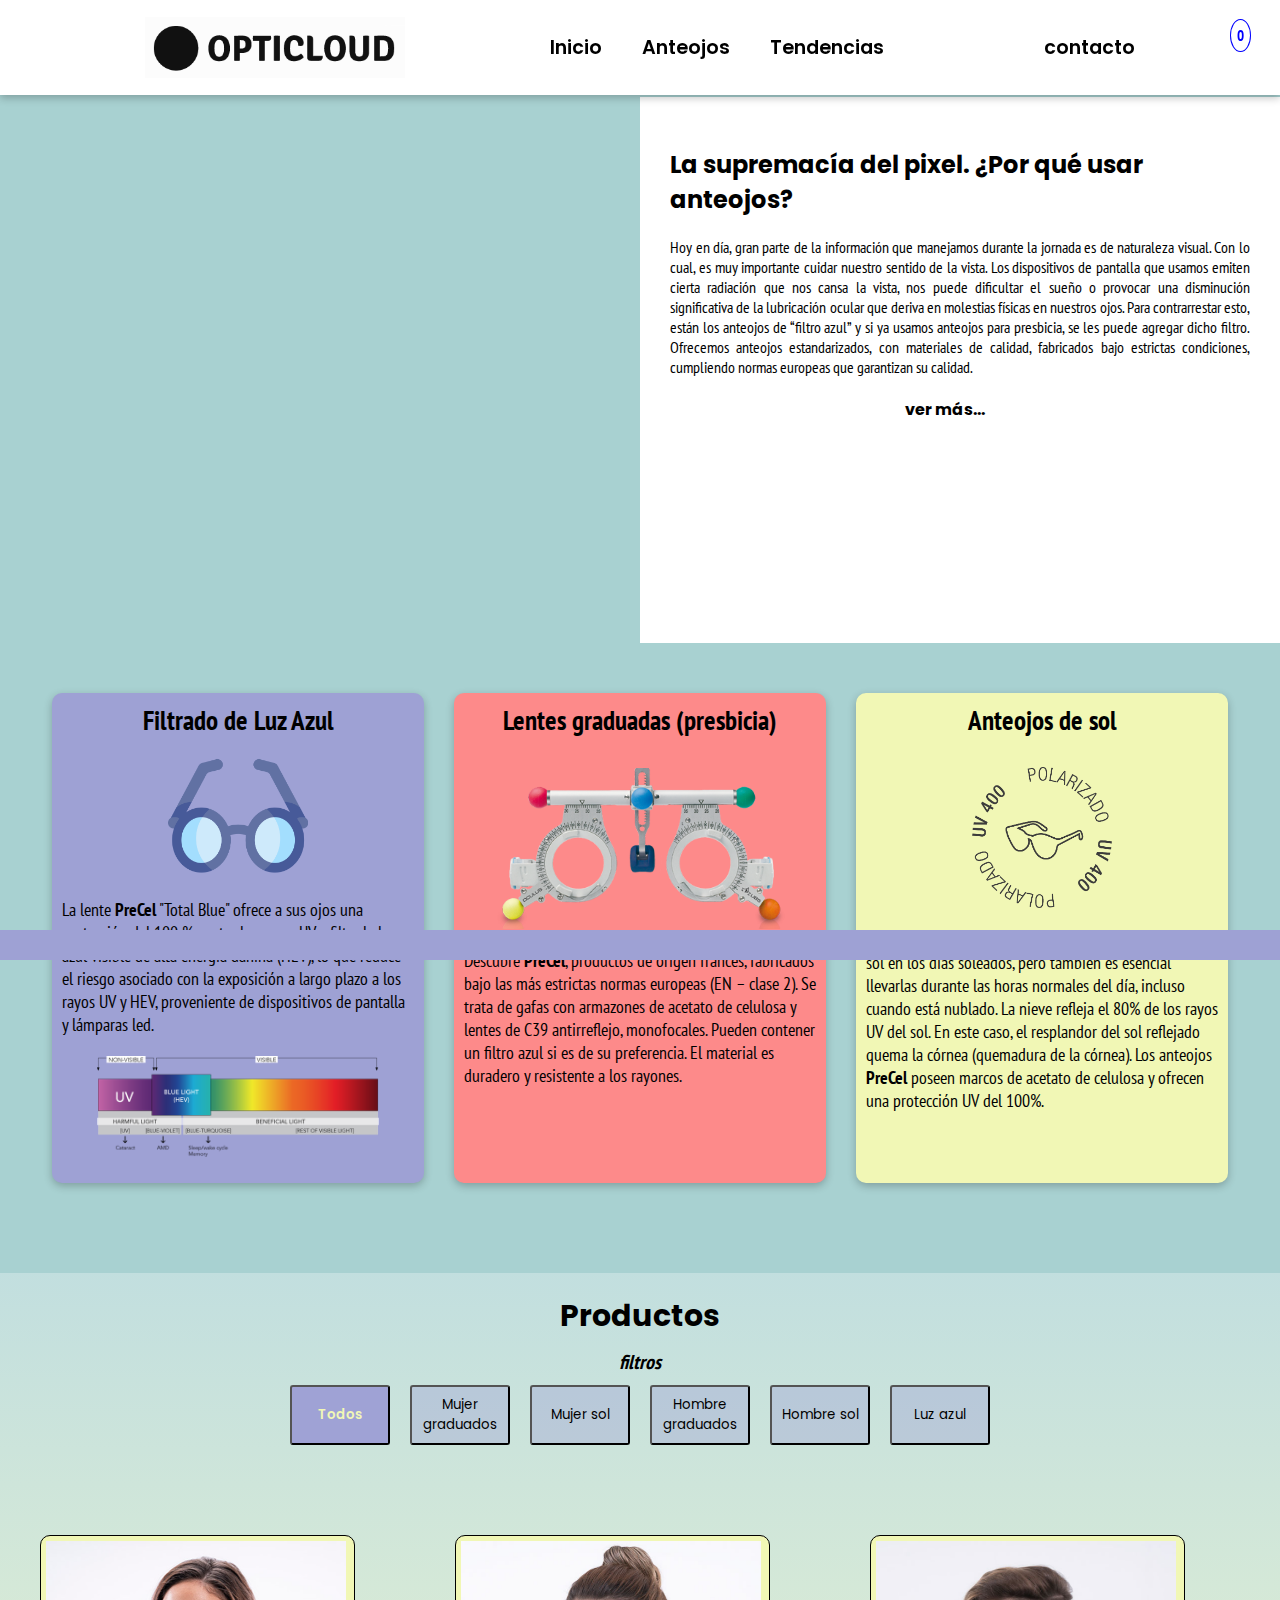
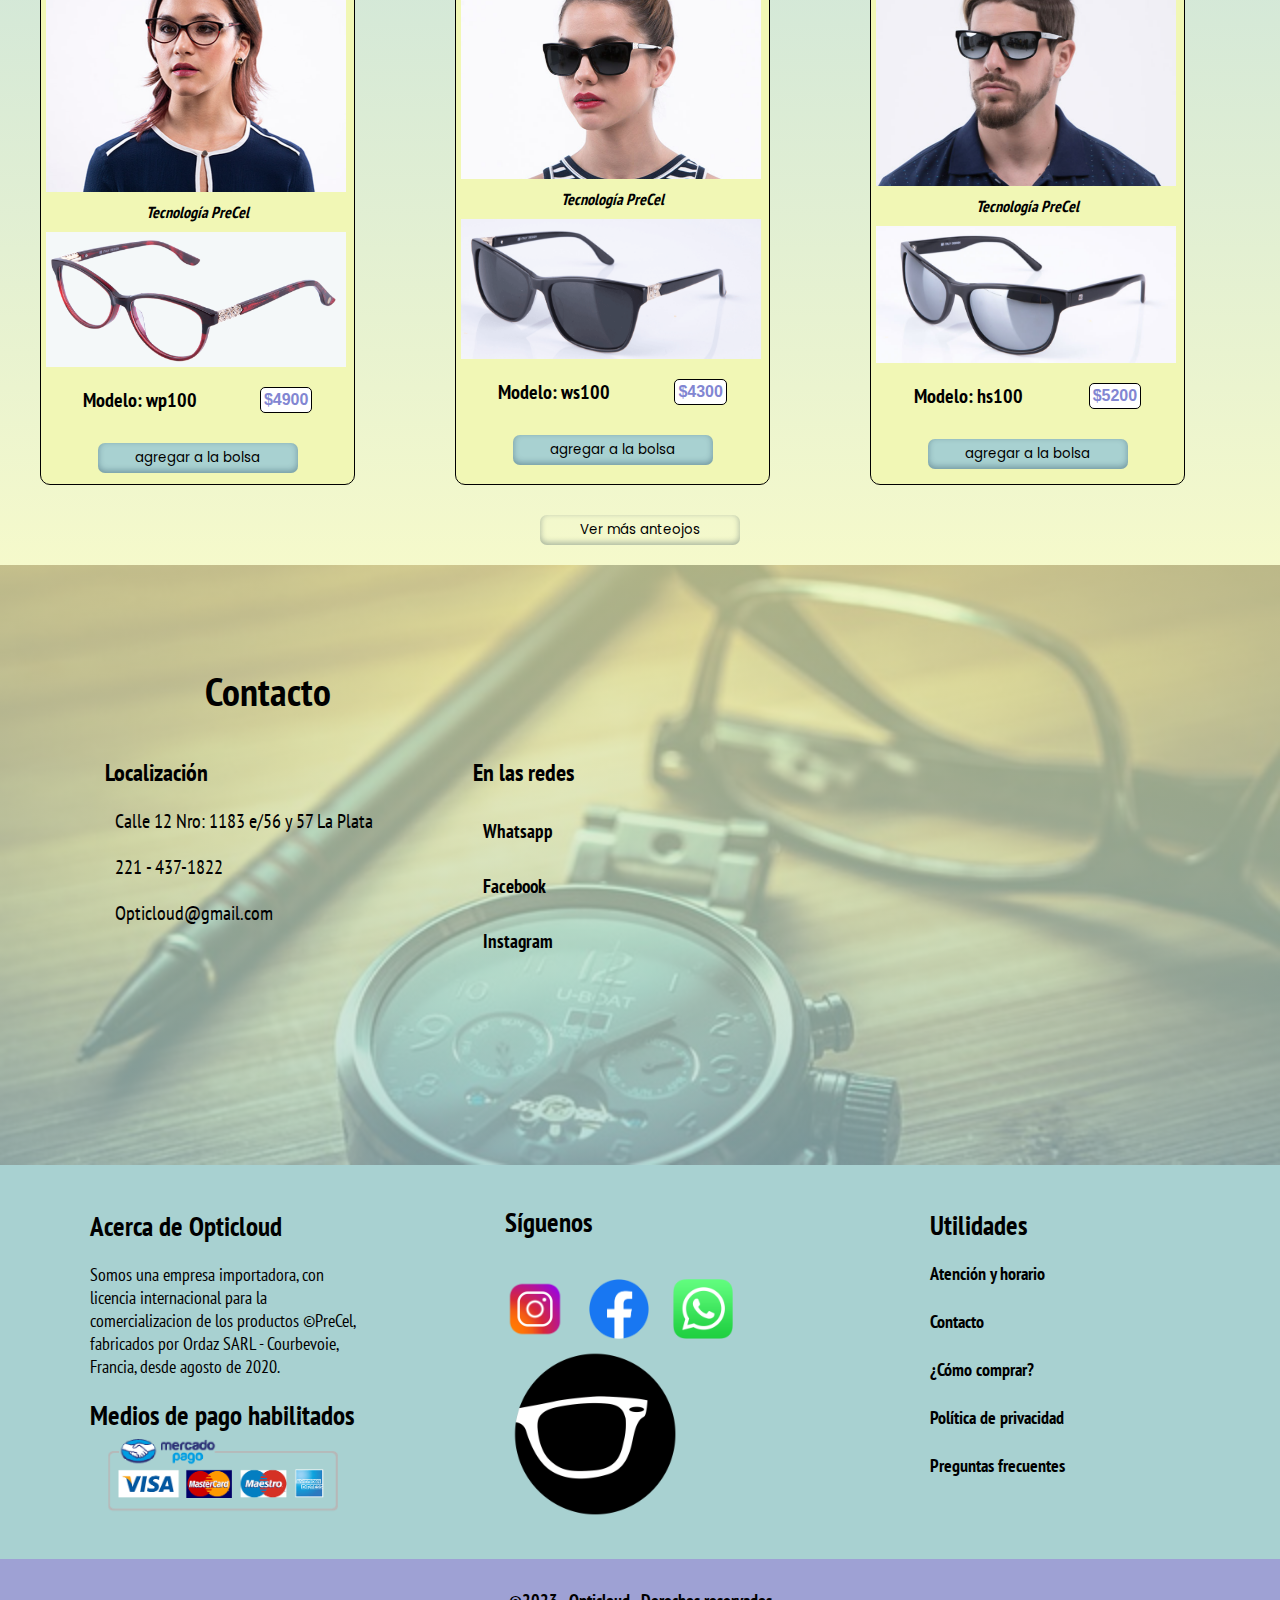
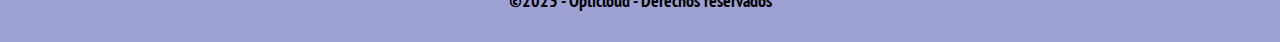
<file: index.html>
<!DOCTYPE html>
<html lang="en">
<head>
    <meta charset="UTF-8">
    <meta http-equiv="X-UA-Compatible" content="IE=edge">
    <meta name="viewport" content="width=device-width, initial-scale=1.0">
    <title>OptiCloud</title>
    <link rel="stylesheet" href="https://cdnjs.cloudflare.com/ajax/libs/font-awesome/6.2.1/css/all.min.css" integrity="sha512-MV7K8+y+gLIBoVD59lQIYicR65iaqukzvf/nwasF0nqhPay5w/9lJmVM2hMDcnK1OnMGCdVK+iQrJ7lzPJQd1w==" crossorigin="anonymous" referrerpolicy="no-referrer" />
    <link rel="stylesheet" href="./assets/styles.css">
    <link rel="stylesheet" href="./assets/mediaqueries.css">
    <link rel="stylesheet" href="./assets/animaciones.css">

</head>
<body>
    <header class="header">
        
        <span class="nav-bar" id="btn-menu"><i class="fa-solid fa-bars"></i></span>
        <div class="logo-image">
            <img class="logo" src="./assets/logoalt.png" alt="sc logo">
        </div>
        <nav class="main-nav">
            <ul class="menu" id="menu">
                <li class="menu__item"><a href="#hero" class="menu__link">Inicio</a></li>
                <li class="menu__item"><a href="#glasses" class="menu__link">Anteojos</a></li>
                <li class="menu__item"><a href="#products" class="menu__link">Tendencias</a></li>
                <li class="menu__item__user" id="menu__item">
                    <a  class="menu__link__user" id="btn-submenu"><i class="fa-regular fa-user"></i><i class="fa-solid fa-chevron-down"></i></a>
                    <ul class="submenu submenu-hide" id="subMenu">
                        <li class="menu__item"><a href="./assets/reg.html" class="menu__link">Regístrate</a></li>
                        <li class="menu__item"><a href="./assets/log.html" class="menu__link">Inicia seción</a></li>
                    </ul>
                </li>
                <li class="menu__item"><a href="#ContactSec" class="menu__link">contacto</a></li>
            </ul>
        </nav>
        
        <div class="bag__container"> 
            <div class="item">
                <span class="bubble"></span>
            </div>
            <span class="bag" id="btn-bag"><i class="fa-solid fa-bag-shopping"></i></span>
            
        </div>
     
           <div class="bag-container">
                <h2>Items seleccionados</h2>
                <p></p>
                <div class="bag__item__container">
                
                </div>
                <span class="divider"></span>   
                <div class="shop-total">
                    <p class="total">Total:</p>
                    <p class="total-number"></p>
                </div>
                <button class="btn-add">comprar</button>
                <button class="btn-remove">eliminar bolsa</button>
           </div>
        </nav>
      
    </header> 
     
    <section class="hero" id="hero">
    
    
        <img class="couple" src="./assets/pareja-web-progresivo.png" alt="pareja con anteojos">
        
    
     <div class="initial_text">
        <h1 class="texto-foto">La supremacía del pixel. ¿Por qué usar anteojos?</h1> 
        <p>Hoy en día, gran parte de la información que manejamos durante la jornada
             es de naturaleza visual. Con lo cual, es muy importante cuidar nuestro sentido de
              la vista. Los dispositivos de pantalla que usamos emiten cierta 
              radiación que nos cansa la vista, nos puede dificultar el sueño o
               provocar una disminución significativa de la lubricación ocular 
               que deriva en molestias físicas en nuestros ojos. Para contrarrestar
                esto, están los anteojos de “filtro azul” y si ya usamos anteojos 
                para presbicia, se les puede agregar dicho filtro.
            Ofrecemos anteojos estandarizados, con materiales de calidad, fabricados
             bajo estrictas condiciones, cumpliendo normas europeas que garantizan 
             su calidad.
            </p>
        <a class="show__more" href="#glasses">ver más...</a>
        <img class="gafas" src="./assets/anteojosGen.png" alt="par de anteojos">
     </div>

     
    </section>
     
    <main>
        <section id="glasses" >
            <div class="container">
                <div class="blue__filter">
                    <h2>Filtrado de Luz Azul</h2>
                    <img src="./assets/total_bluepng1.png" alt="anteojos">
                    <p>La lente <b>PreCel</b> "Total Blue" ofrece a sus ojos una protección
                         del 100 % contra los rayos UV y filtra la luz azul visible
                          de alta energía dañina (HEV), lo que reduce el riesgo 
                          asociado con la exposición a largo plazo a los rayos UV y
                           HEV, proveniente de dispositivos de pantalla y lámparas led.</p>
                           <img class="spectrum" src="./assets/espectro.png" alt="espectro de la luz">
                </div>                        
                <div class="graduate">
                    <h2>Lentes graduadas (presbicia)</h2>
                    <img src="./assets/montura_de_prueba1.png" alt="montura de prueba">
                    <p>Descubre <b>PreCel</b>, productos de origen francés, fabricados bajo las 
                        más estrictas normas europeas (EN – clase 2). Se trata de gafas con
                         armazones de acetato de celulosa y lentes de C39 antirreflejo, 
                         monofocales. Pueden contener un filtro azul si es de su 
                         preferencia. El material es duradero y resistente a los rayones.</p>
                </div>
                <div class="sun">
                    <h2>Anteojos de sol</h2>
                    <img src="./assets/UV.png" alt="proteccion uv">
                    <p>Todo el mundo sabe que es importante llevar gafas de sol en los días soleados, pero también es esencial llevarlas durante las horas normales del día, incluso cuando está nublado. 
                        La nieve refleja el 80% de los rayos UV del sol. En este caso, el resplandor del sol reflejado quema la córnea (quemadura de la córnea).
                        Los anteojos <b>PreCel</b> poseen marcos de acetato de celulosa y ofrecen una protección UV del 100%.
                        </p>
                </div>
            </div>
        </section>
        <section class="products" id="products">
            <div class="filter">
                    <h1>Productos</h1>
                    <p><i class="fa-solid fa-filter"></i> filtros</p>
                    
                    <div class="categories" id="categories">
                        <button class="category active__filterer">Todos</button>
                        <button class="category" data-category="mujerGraduados">Mujer graduados</button>
                        <button class="category" data-category="mujerSol">Mujer sol</button>
                        <button class="category" data-category="hombreGraduado">Hombre graduados</button>
                        <button class="category" data-category="hombreSol">Hombre sol</button>
                        <button class="category" data-category="luzAzul">Luz azul</button>
                    </div>
                    
                </div>
            <div class="products__container" id="products__container">
                

                
                </div>
                <button class="show__more__products" id="show__more__products">Ver más anteojos</button>
                
            <!-- </div> -->
        </section>

        <section class="ContactSec" id="ContactSec">
            
            <div class="info-container">
                
                <span>Contacto</span>
             <div class="info-contact">
                <div class="item-localizacion">
                    <h3>Localización</h3>
                    <p><i class="fa-solid fa-location-dot"></i></i>Calle 12 Nro: 1183 e/56 y 57 La Plata</p>
                    <p><i class="fa-solid fa-phone"></i>221 - 437-1822</p>
                    <p><i class="fa-solid fa-envelope"></i>Opticloud@gmail.com</p>
                </div>
        
                <div class="item-localizacion">
                     <h3>En las redes</h3>
                    <a href="#"><i class="fa-brands fa-whatsapp"></i>Whatsapp</a>
                    <a href="#"><i class="fa-brands fa-square-facebook"></i> Facebook</a>
                    <a href="#"><i class="fa-brands fa-instagram"></i>Instagram</a>
                </div>
             </div>
            </div>
            <iframe src="https://www.google.com/maps/embed?pb=!1m18!1m12!1m3!1d3271.3375964742067!2d-57.952492485183704!3d-34.92306928197138!2m3!1f0!2f0!3f0!3m2!1i1024!2i768!4f13.1!3m3!1m2!1s0x95a2e625f607d639%3A0x842faf535cd1a84d!2sC.%2012%201183%2C%20B1900%20La%20Plata%2C%20Provincia%20de%20Buenos%20Aires!5e0!3m2!1ses!2sar!4v1674583548631!5m2!1ses!2sar" width="600" height="450" style="border:0;" allowfullscreen="" loading="lazy" referrerpolicy="no-referrer-when-downgrade"></iframe>
        </section>

        <footer id="footer">
            <div class="footer__container">
                <div class="column1">
                    <h2>Acerca de Opticloud</h2>
                    <p>Somos una empresa importadora, con licencia internacional para la 
                        comercializacion de los productos ©PreCel, fabricados por 
                        Ordaz SARL - Courbevoie, Francia, desde agosto de 2020.
                    </p>
                    <div class="payment__met">
                        <h2>Medios de pago habilitados</h2>
                        <img src="./assets/mercado-pago-es-tarjeta-de-credito-o-debito.png" alt="">
                    </div>
                </div>
                    <div class="column2">
                        <div class="social">
                            <h2>Síguenos</h2>
                            <div class="redes">
                               <a href="#"><img src="./assets/033fd-logo-instagram-icon.png" alt=""></a> 
                                <a href="#"><img src="./assets/facebook_logo_rgb-blue.png" alt=""></a>
                                <a href="#"><img src="./assets/WhatsApp_logo-color-vertical.svg.png" alt=""></a>
                            </div>
                        
                        <img  class="social__logo" src="./assets/brillen logo glas.png" alt="">
                    </div>
                    </div>
                    <div class="column3">
                        <h2>Utilidades</h2>
                         <div class="info">
                        <span><a id="openHorario">Atención y horario</a></span>
                        <span><a  href="#ContactSec">Contacto</a></span>
                        <span><a  id="open">¿Cómo comprar?</a></span>
                        <span><a href="./assets/politicas.html">Política de privacidad</a></span>
                        <span><a id="openfaqs">Preguntas frecuentes</a></span>
                    </div>
                    </div>
                
            </div>

            <div class="modal__how-to-buy" id="modal__how-to-buy">
                <div class="how-to-buy" id="how-to-buy">
                <i  id="close" class="fa-regular fa-circle-xmark"></i>
                <h2>¿Cómo efectuar una compra?</h2>
                <ol class="steps">
                    <li>Antes que nada, te aclaramos que los envíos son sin cargo para la ciudad de La Plata,
                         localidades del Partido de La Plata, Berisso y Ensenada. Para otras locaciones, 
                         consultar por Whatsapp forma y costo del envío</li>
                    <li>Regístrate. Recibirás un mail con un formulario completando
                        datos sensibles previos a realizar tu compra. Inicia sesión para realizar la misma.
                    </li>
                    <li>Navega y selecciona el producto de tu agrado y luego presiona <b>“agregar a la bolsa”</b></li>
                    <li>Selecciona el icono de la bolsa y si estás de acuerdo con lo 
                que muestra la misma, presiona <b>“comprar”</b>, sigue los pasos 
                propuestos y tu compra se habrá efectuado</li>
                    <li>Recibe tu producto en tu casa por entrega delivery dentro de las 
                48hs hábiles a la fecha de la compra. Recibirás un mail de 
                confirmación previamente</li>
                    <li>Te invitamos a que nos dejes una reseña en Google Maps. Tu 
                experiencia es importante para nosotros</li>
                </ol>
                </div>
            </div>

            <div class="modal__horario" id="modal__horario">
                <div class="horario" id="horario">
                    <i  id="closeHorario" class="fa-regular fa-circle-xmark"></i>
                    <h2>Horarios y contacto</h2>
                    <ul class="item-horario">
                        <li><b>Wtsp:</b>
                            +549221-403-2425 
                            </li>
                        <li><b>Atención Online: </b>
                            -	Lunes a sábados | 10 a 19 hs. 
                            </li>
                        <li><b>Local comercial</b>
                            -	Lunes a viernes: 10 a 19hs
                            -	Sábado: 10 a 16hs.                 
                            </li>
                        <li><b>Email:</b> opticloud@gmail.com
                            </li>
                        <li><b>Dirección:</b>
                            -	Calle 12 N° 1183 e/56 y 57 – La Plata
                            Cod. Postal: 1900                 
                            </li>
                        
                    </ul>
                </div>
            </div>    
            
            <div class="modal__faqs" id="modal__faqs">
            <div class="faqs" id="faqs">
                <i  id="closefaqs" class="fa-regular fa-circle-xmark"></i>
                <h2>Preguntas frecuentes</h2>
                <ul class="questions">
                    <li><b>¿Neutro, significa sin Aumento?</b>
                        Si, un lente NEUTRO, NO tiene aumento, por ende no tiene graduación. 
                        </li>
                    <li><b>¿Puedo pedir mi Aumento con Receta sino entiendo lo que dice?</b>
                        Si, le tomás una foto a la receta de manera de que se vea el contenido
                             correctamente y nos la compartis a traves de whatsapp. 
                        </li>
                    <li><b>¿Se dispone de un PROBADOR VIRTUAL?</b>
                        Si, entra a nuestro instagram y en historias podrás encontrarlo.
                             Es muy facil de operar 
                        </li>
                    <li><b>¿Puedo cambiar el producto adquirido por otro a traves de la web?</b>
                        No, los cambios se realizan en nuestro local dentro de las 96hs habiles, 
                            luego de haberlo recibido comunicandote con nosotros previamente 
                        </li>
                    <li><b>¿Cuál es la politica de reembolso?</b>
                        No se realizan reembolsos 
                        </li>
                    
                </ul>
            </div>
            </div>

            

            <div class="divfoot">
                <p>©2023 - Opticloud - Derechos reservados</p>
            </div>
        </footer>
        <div class="recycle-modal"></div>
    </main>
    <script src="./assets/data.js"></script>
    <script src="./assets/main.js"></script>    
</body>
</html>
</file>
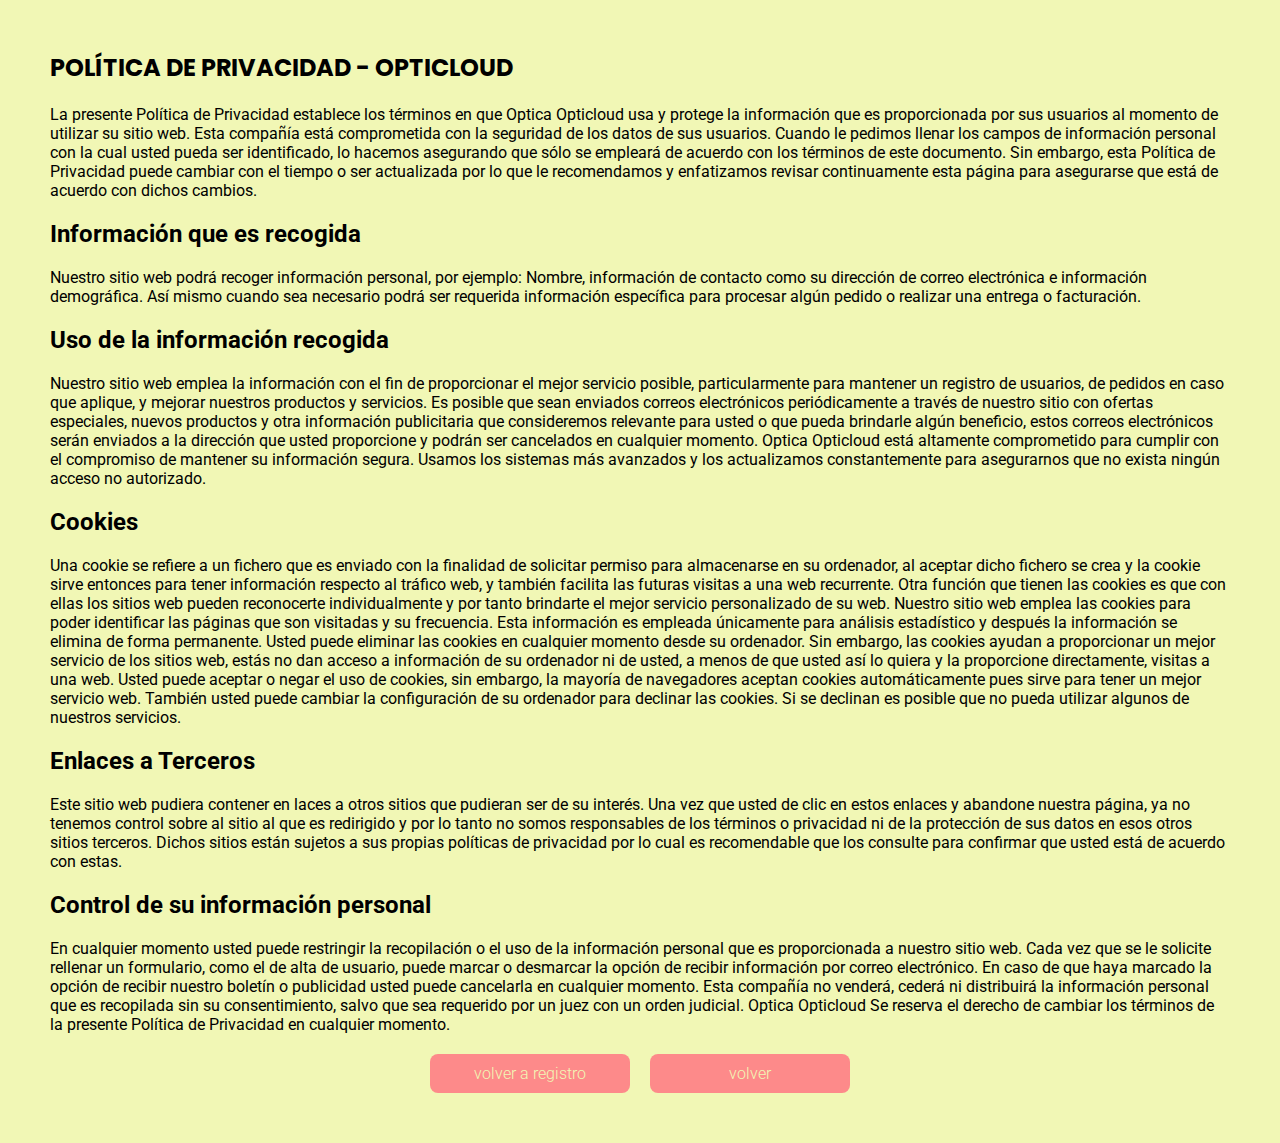
<file: assets/politicas.html>
<!DOCTYPE html>
<html lang="en">
<head>
    <meta charset="UTF-8">
    <meta http-equiv="X-UA-Compatible" content="IE=edge">
    <meta name="viewport" content="width=device-width, initial-scale=1.0">
    <title>Política de privacidad</title>
    <link rel="stylesheet" href="https://cdnjs.cloudflare.com/ajax/libs/font-awesome/6.2.1/css/all.min.css" integrity="sha512-MV7K8+y+gLIBoVD59lQIYicR65iaqukzvf/nwasF0nqhPay5w/9lJmVM2hMDcnK1OnMGCdVK+iQrJ7lzPJQd1w==" crossorigin="anonymous" referrerpolicy="no-referrer" />
    <link rel="stylesheet" href="./politicasstyle.css">
</head>

<body>
    <div class="politics">
        <h1>POLÍTICA DE PRIVACIDAD - OPTICLOUD</h1>
        <p>La presente Política de Privacidad establece los términos en que Optica Opticloud usa
             y protege la información que es proporcionada por sus usuarios al momento de utilizar
              su sitio web. Esta compañía está comprometida con la seguridad de los datos de sus
               usuarios. Cuando le pedimos llenar los campos de información personal con la cual
                usted pueda ser identificado, lo hacemos asegurando que sólo se empleará de acuerdo
                 con los términos de este documento. Sin embargo, esta Política de Privacidad puede
                  cambiar con el tiempo o ser actualizada por lo que le recomendamos y enfatizamos 
                  revisar continuamente esta página para asegurarse que está de acuerdo con dichos
                   cambios.</p>
        <h2>Información que es recogida</h2>
        <p>Nuestro sitio web podrá recoger información personal, por ejemplo: Nombre, información
             de contacto como su dirección de correo electrónica e información demográfica. Así 
             mismo cuando sea necesario podrá ser requerida información específica para procesar 
             algún pedido o realizar una entrega o facturación.</p> 
        <h2>Uso de la información recogida</h2>
        <p>Nuestro sitio web emplea la información con el fin de proporcionar el mejor servicio 
            posible, particularmente para mantener un registro de usuarios, de pedidos en caso que 
            aplique, y mejorar nuestros productos y servicios.  Es posible que sean enviados correos 
            electrónicos periódicamente a través de nuestro sitio con ofertas especiales, nuevos 
            productos y otra información publicitaria que consideremos relevante para usted o que 
            pueda brindarle algún beneficio, estos correos electrónicos serán enviados a la dirección 
            que usted proporcione y podrán ser cancelados en cualquier momento.
            Optica Opticloud está altamente comprometido para cumplir con el compromiso de mantener 
            su información segura. Usamos los sistemas más avanzados y los actualizamos constantemente 
            para asegurarnos que no exista ningún acceso no autorizado.</p>
        <h2>Cookies</h2>
        <p>Una cookie se refiere a un fichero que es enviado con la finalidad de solicitar permiso 
            para almacenarse en su ordenador, al aceptar dicho fichero se crea y la cookie sirve 
            entonces para tener información respecto al tráfico web, y también facilita las futuras 
            visitas a una web recurrente. Otra función que tienen las cookies es que con ellas los 
            sitios web pueden reconocerte individualmente y por tanto brindarte el mejor servicio 
            personalizado de su web.
            Nuestro sitio web emplea las cookies para poder identificar las páginas que son 
            visitadas y su frecuencia. Esta información es empleada únicamente para análisis 
            estadístico y después la información se elimina de forma permanente. Usted puede 
            eliminar las cookies en cualquier momento desde su ordenador. Sin embargo, las 
            cookies ayudan a proporcionar un mejor servicio de los sitios web, estás no dan 
            acceso a información de su ordenador ni de usted, a menos de que usted así lo quiera 
            y la proporcione directamente, visitas a una web. Usted puede aceptar o negar el uso 
            de cookies, sin embargo, la mayoría de navegadores aceptan cookies automáticamente 
            pues sirve para tener un mejor servicio web. También usted puede cambiar la 
            configuración de su ordenador para declinar las cookies. Si se declinan es posible 
            que no pueda utilizar algunos de nuestros servicios.</p>
        <h2>Enlaces a Terceros</h2>
        <p>Este sitio web pudiera contener en laces a otros sitios que pudieran ser de su interés. 
            Una vez que usted de clic en estos enlaces y abandone nuestra página, ya no tenemos 
            control sobre al sitio al que es redirigido y por lo tanto no somos responsables de los 
            términos o privacidad ni de la protección de sus datos en esos otros sitios terceros. 
            Dichos sitios están sujetos a sus propias políticas de privacidad por lo cual es 
            recomendable que los consulte para confirmar que usted está de acuerdo con estas.</p>
        <h2>Control de su información personal</h2>
        <p>En cualquier momento usted puede restringir la recopilación o el uso de la información 
            personal que es proporcionada a nuestro sitio web.  Cada vez que se le solicite rellenar 
            un formulario, como el de alta de usuario, puede marcar o desmarcar la opción de recibir 
            información por correo electrónico.  En caso de que haya marcado la opción de recibir 
            nuestro boletín o publicidad usted puede cancelarla en cualquier momento.
            Esta compañía no venderá, cederá ni distribuirá la información personal que es 
            recopilada sin su consentimiento, salvo que sea requerido por un juez con un orden 
            judicial.          
            Optica Opticloud Se reserva el derecho de cambiar los términos de la presente 
            Política de Privacidad en cualquier momento.</p> 
        
        <div class="btn-container">
            <a  class="btn" href="./reg.html">volver a registro</a></a>                                            
            <a  class="btn" href="../index.html#footer">volver</a>
        </div>   
                                                
                                            
    </div>
</body>
</html>
</file>
<file: assets/styles.css>
@import url('https://fonts.googleapis.com/css2?family=Figtree:wght@300;400;500;600;700;800;900&family=GFS+Didot&family=Montserrat&family=PT+Sans+Narrow:wght@400;700&family=Poppins&display=swap');


html {
    scroll-behavior: smooth;
    scroll-padding-top: 95px;
}

* {
    margin: 0;
    padding: 0;
    box-sizing: border-box;
    font-family:'PT Sans Narrow', 'Figtree', 'Poppins', 'monserrat', sans-serif;
}

body {
    width: 100%;
    max-width: 100%;
}

#main {
    width: 100%;
    max-width: 100%;
    margin: 0;
    display: flex;
    flex-direction: column;
    align-items: center;
    justify-content: center;
} 

.header {
    position: fixed;
    background: white;
    height: 95px;
    width: 100%;
    padding: 0 25px;
    display: flex;
    align-items: center;
    justify-content: space-between;
    box-shadow: rgba(0, 0, 0, 0.24) 0px 3px 8px;
    gap: 40px;
    z-index: 3;
}

.logo-image {
    display: flex;
    width: 90%;
    max-width: 300px;
    justify-content: flex-start;
    align-items: flex-start;
    margin-left: 0;
}

.logo {
    border-radius: 10px;
    width: 95%;
}

.nav-bar {
    padding: 20px;
    display: block;
    color: black;
    cursor: pointer;
    font-size: 2em;
    width: 100px;
}

/* Menú hamburguesa */
.menu {
    position: absolute; 
    width: 200px;
    background-color: white;
    border-radius: 0 0 8px 0;
    transition: all 0.5s;
}

.menu,
.submenu {
    top: 97px;
    left: 0%;
    right: 5%;
    list-style: none;
    padding: 0;
    margin-left: 0;
    margin-left: -100%;
    transition: all 0.5s;
}

.menu__link,
.menu__link__user {
    display: block;
    padding: 15px 0 15px 50px;
    color: black;
    font-size: 1.2em;
    text-decoration: none;
    font-family: 'Poppins';
}

.submenu .menu__item a {
    padding-left: 70px;
    font-size: 1em;
}

.fa-user,
.fa-chevron-down {
    color: black;
}

.fa-chevron-down {
    align-self: center;
}

.submenu-hide {
    height: 0;
    overflow: hidden;
    transition: all 0.5s;
}

.submenu .menu__link {
    padding-left: 10px;
    background-color: #F1F7B5;
}

.bag__container {
    position: relative;
    width: 10%;
    max-width: 70px;
    height: 70px;
    padding: 10px;
    margin-bottom: 15px;
}

.fa-bag-shopping {
    font-weight: 900;
    font-size: 25px;
    padding: 30px 25px;
    cursor: pointer; 
} 

.item {
    position: absolute;
    width: 100%;
    margin-left: 35px;
    margin-bottom: 20px;
    margin-top: 10px;
}

 .item span {
    padding: 6px;
    border-radius: 50%;
    font-size: 15px;
    font-weight: 900;
    color: blue; 
    border: 1px solid blue; 
    width: 100%;
} 

.show-menu {
    margin-left: 0;
}

/* Bolsa de compras */

.bag-container {
    position: absolute;
    width: 310px;
    top: 95px;
    right: 0;
    padding: 20px 0 20px 0px;
    background-color: #F1F7B5;
    border-left: 1px solid gray;
    display: flex;
    flex-direction: column;
    gap: 10px;
    height: calc(100vh - 95px);
    z-index: 2;
    overflow-y: scroll;
    margin-right: -100%;
    transition: all 0.5s;
}

.bag__item__container {
    display: flex;
    flex-direction: column;
}

.bag__item {
    display: flex;
    justify-content: center;
    gap: 20px;
    padding: 10px 0;
    border-bottom:  #9EA1D4 solid 1px;
}

.anything-msg {
    align-items: center;
    justify-content: center;
    padding-left: 30px;
    font-family: 'Poppins';
    color: #535151;
    font-weight: 600;
}

.bag__item img {
    width: 95px;
    height: 60px;
}

.item__data,
.item__quantifier {
    display: flex;
    flex-direction: column;
    gap: 10px;
}

.item__data {
    font-family:'Poppins';
    font-weight: 600;
}

.item__quantifier {
    justify-content: flex-end;
    align-items: center;
}

.item__units {
    font-weight: 400;
    background-color: white;
    color: black;
    padding: 3px;
    border: #535151 solid 1px;
    border-radius: 3px;
}

.increase,
.decrease {
    font-weight: 400;
    background-color: burlywood;
    color: black;
    padding: 3px;
    border: #535151 solid 1px;
    border-radius: 50px;
    cursor: pointer;
}

.total,
.total-number 
.bag-container h2 {
    color: black;
    font-size: 20px;
    font-weight: 600;
}

.bag-container h2 {
    align-self: center;
}

.total,
.total-number {
    padding: 0 30px 0 20px;
}

.bag-container p {
    color: black;
    font-size: 18px;
    font-weight: 400;
}

.shop-total {
    display: flex;
    align-items: center;
    justify-content: space-between;
}

.divider {
    margin-top: 20px;
    border: 0.5px #535151 solid;
}

.shop-total p {
    color: black;
    font-size: 25px;
    font-weight: 700;
}

.child__model {
    display: none;
}

.appear {
    display: flex;
}

.btn-add {
    margin: 40px 0 10px 0;
}

/* hero */

.hero {
    display: flex;
    flex-wrap: wrap;
    width: 100%;
    max-width: 100%;
    padding: 97px 0 0 0;
    background-color: #A8D1D1;
}

.initial_text{
    display: flex;
    flex-direction: column;
    width: 50%;
    align-items: center;
    justify-content: center;
    gap: 20px;
    padding:20px 0 0 0;
    background-color: #fff;
    margin-top: 0;
    z-index: 0;
}

.initial_text img,
.couple {
    width: 50%;
    background-color:rgb(168, 209, 209);
}

.couple {
    overflow: hidden;
    visibility: visible;
    opacity: 0;
    transform: translateX(100%);
    transition: all 0.5s ease-in-out;
}

.initial_text h1 {
    font-family: 'Poppins', Courier, monospace;
    font-style: normal;
    font-size: 24px;
    padding: 0 30px;
}

.initial_text p {
    font-style: 'Figtree';
    font-size: medium;
    text-align: justify;
    padding: 0 30px;
}

.initial_text img {
    background-color: white;
    overflow: hidden;
    visibility: visible;
    opacity: 0;
    transform: rotateZ('+90');
}

.show__more {
    font-family: 'Poppins';
    text-decoration: none;
    color: black;
    font-weight: bold;
    width: 110px;
} 

/* Sección informativa */

#glasses { 
    display: flex;
    flex-wrap: wrap;
    align-items: center;
}

.container {
    max-width: 100%;
    background-color: rgb(168, 209, 209);
    display: flex;
    flex-wrap: wrap;
    gap: 30px;
    padding: 50px 20px 90px 20px;
    justify-content: center;
    align-items: center;
}

.blue__filter,
.graduate,
.sun {
    width: 30%; 
    min-width: 300px;
    height: 490px;
    display: flex;
    flex-direction: column;
    background-color: #9EA1D4;
    border-radius: 10px;
    padding: 10px 10px;
    align-items: center;
    box-shadow: rgba(0, 0, 0, 0.24) 0px 3px 8px;
    gap: 20px;
    font-family: 'Poppins';
    font-size: 18px;
}

.graduate {
    background-color: #FD8A8A;
}

.sun {
    background-color: rgb(241, 247, 181);
}

.blue__filter img {
    width: 40%;
}

.blue__filter .spectrum {
    width: 80%;
}
.sun img  {
    width: 40%;
    padding-top: 10px;
}
.graduate img {
    width: 90%;
}

/* Sección de productos */

.products {
    display: flex;
    flex-wrap: wrap;
    background:  linear-gradient( rgba(168, 209, 209,0.7), rgba(241, 247, 181,0.7));
    max-width: 100%;
    align-items: center;
    justify-content: center;
    padding-bottom: 20px;
}

.products__container {
    display: flex;
    flex-wrap: wrap;
    width: 100%;
    max-width: 1200px; 
    gap: 100px;
    padding: 30px 0;
    align-items: center;
    padding-top: 90px;
}

.card__product__container {
    display: flex;
    flex-wrap: wrap;
    align-items: center;
    gap: 50px;
    width: 95%;
    max-width: 1080px;  
    
}

.filter {
    margin-top: 0;
    padding-top: 20px; 
    display: flex;
    flex-direction: column;
    align-items: center;
    width: 90%;
    gap: 10px;
}

.filter h1 {
    font-size: 30px;
    font-family: 'Poppins';
}

.filter p {
    font-weight: 900;
    font-style: italic;
    font-size: 20px;

}

.categories {
    display: flex;
    align-items: center;
    flex-wrap: wrap;
    gap: 20px;
}

.category {
    width: 100px;
    padding: 5px;
    border-radius: 3px;
    height: 60px;
    color: black;
    background-color: hsl(237, 39%, 73%, 0.4);
    gap: 20px;
    font-family: 'Poppins';
    font-weight: 400;
    cursor: pointer;
}

.active__filterer {
    background-color: #9fa2d5;
    font-weight: 600;
    color: rgb(241, 247, 181);
}

.card__product {
    border: solid 1px black;
    border-radius: 10px;
    max-width: 100%;
    width: 315px;
    height: 550px;
    display: flex;
    flex-direction: column;
    gap: 10px;
    padding: 5px 5px;
    background-color: #F1F7B5;
}

.card__product img {
    width: 300px;
    max-width: 100%;
}

.middle {
    display: flex;
    justify-content: center;
    font-weight: 600;
    font-style: italic;
    font-family: 'Figtree';
}

.gradSpan,
.gradSelect {
    overflow: hidden;
    visibility: visible;
    background-color: red; 
    opacity: 0;
}

.visible {
    visibility: visible;
    opacity: 1; 
}  

.model {
    font-family: 'PT Sans Narrow', sans-serif;
    font-size: 20px;
    font-weight: 800;
}

.price {
    font-family:'Arial Narrow Bold', sans-serif;
    border: solid black 1px;
    border-radius: 5px;
    padding: 3px;
    font-weight: 600;
    background-color: white;
    color: #8286d2;
}

.input {
    display: flex;
    justify-content: space-around;
    gap: 10px;
    padding: 10px;
}

.hyde {
    display: none;
}

.showe {
    margin-right: 0;
}

.pay__box {
    padding-top: 10px;
} 

.input .pay__form {
    width: 180px;
} 

.product__info {
    display: flex;
    flex-direction: column;
    gap: 20px;
    padding-bottom: 8px;
}

.btn-add,
.add,
.btn-remove,
.show__more__products {
    width: 200px;
    align-self: center;
    background-color: #FD8A8A;
    font-family: 'Poppins';
    border: none;
    border-radius: 7px;
    height: 30px;
    cursor: pointer;
    box-shadow: rgba(50, 50, 93, 0.25) 0px 50px 100px -20px,
     rgba(0, 0, 0, 0.3) 0px 30px 60px -30px, rgba(10, 37, 64, 0.35)
      0px -2px 6px 0px inset;
}

.show__more__products {
    background-color: transparent;
}

.btn-remove,
.add {
    background-color: rgb(168, 209, 209);
}

.add {
    margin-bottom: 15px;
}

.not-working {
    background-color: #bfc493;
    cursor: not-allowed;
}

/* Sección contacto */

.ContactSec {
    display: flex;
    padding: 100px 30px;
    width: 100%;
    justify-content: space-around;
    color: black;
    flex-wrap: wrap;
    gap: 50px;
    background-image: linear-gradient(rgba(241, 247, 181,0.7), rgba(168, 209, 209,0.7)), url(./fondoContacto\ \(2\).png);
    background-repeat: no-repeat;
    background-size: cover;
}

.info-cantainer {
    display: flex;
    flex-direction: column;
    justify-content: center;
    gap: 30px;
    align-items: center;
}

.fa-x {
    position: absolute;
    top: 20px;
    right: 20px;
    font-weight: 600;
    font-size: 20px;
    cursor: pointer; 
}

.info-container span {
    padding: 0 0 30px 100px;
    font-size: 40px;
    font-weight: 600;
}

.info-contact {
    padding: 40px 0 0 0;
    display: flex;
    gap: 100px;
    flex-wrap: wrap;
}

.item-localizacion {
    display: flex;
    flex-direction: column;
    gap: 20px;
}

.item-localizacion h3 {
    font-size: 24px;
}

.item-localizacion p,
 .item-localizacion a {
    display: flex;
    align-items: center;
    gap: 10px;
    font-size: 20px;
}


.item-localizacion a,
.item-localizacion.i {
    text-decoration: none;
    color: black;
    padding-top: 10px;
    font-weight: 900;
    font-size: larger;
}

iframe {
    height: 400px;
    width: 400px;
}

/* Sección Footer */

footer {
    width: 100%;
    background: #A8D1D1;
    display: flex;
    flex-direction: column;
    align-items: center;
}

.footer__container{
    width: 100%;
    max-width: 1200px;
    flex-wrap: wrap;
    background: #A8D1D1;
    display: flex;
    margin: auto;
    justify-content: space-between; 
    align-items: center;
    padding: 30px 30px;
}

.column1,
.column2,
.column3,
.info {
    display: flex;
    flex-direction: column;
    align-items: flex-start;
    width: 300px;
}

.column1 {
    font-family: 'Poppins';
    font-size: 18px;
    padding: 10px 10px 0px 20px;
    gap: 20px;
}

.column1 img {
    width: 290px;
}
.column1 h1 {
    margin-top: 40px;
    align-self: flex-start;
}

.payment__met {
    display: flex;
    align-items: flex-start;
    flex-direction: column;
}

.payment__met img {
    padding-right: 30px;
}

.column2 {
    font-family: 'Poppins';
    font-size: 18px;
    padding-top: 10px;
    margin-left: 30px;
    gap: 30px;
}

.social {
    padding-top: 0;
    gap: 40px;
}

.social h2 {
    padding-bottom: 40px;
}

.social img {
    width: 80px;
    padding: 0 20px 0 0;
}

.column2 .social__logo {
    width: 200px;
}

.column3 {
    font-family: 'Poppins';
    font-size: 18px;
}

.info {
    gap: 25px;
    padding: 0 0 40px 20px;
    font-style: 'monserrat';
    font-size: 18px;
}

.column3 h2 {
    margin-top: 0px;
    margin-left: 20px;
    padding: 0 0 20px 0;
}

.info a {
    text-decoration: none;
    font-family: 'PT Sans Narrow';
    color: black;
    font-weight: 600;
    cursor: pointer;
}

.recycle-modal {
    display: flex;
    background-color: #9EA1D4;
    align-items: center;
    justify-content: center;
    color: #F1F7B5;
    position: fixed;
    bottom: 0;
    padding: 15px 0;
    width: 100%;
    transition: all 0.5s ease-out;
    transform: translateY(200%);
}

.in-use-modal {
    transform: translateY(0);
    transition: all 0.5s ease;
}

 .modal__how-to-buy,
 .modal__horario,
 .modal__faqs {
    position: fixed;
    top: 95px;
    left: 0;
    right: 0;
    bottom: 0;
    background-color: #111111bd;
    display: flex;
    opacity: 0;
    pointer-events: none;
    overflow-y: auto;
    transition: opacity 0.4s;
} 

 .show {
    opacity: 1;
    pointer-events: unset;
    transition: opacity 0.4s;
}

.how-to-buy,
.faqs,
.horario {
    margin: auto;
    width: 90%;
    max-width: 600px;
    max-height: 90%;
    background-color: #A8D1D1;
    border-radius: 10px;
    padding: 0.2em 2.5em;
    display: grid;
    place-items: start;
}

.how-to-buy {
    padding: 0 10px 10px 30px;
    z-index: 2;
}

.how-to-buy h2 {
    margin-top: 0;
    place-self: start;
}

.faqs {
    padding-right: 10px;
    z-index: 3;
}

.faqs .fa-circle-xmark {
    padding-right: 0;
}
.horario {
    padding: 0 10px 10px 30px;
    max-width: 450px;
    z-index: 4;
}

.horario h2 {
    place-self: start; 
}

.fa-circle-xmark {
    display: grid;
    place-self: end;
    padding: 10px 10px 0 0;
    color: #535151;
    font-weight: 600;
    font-size: 30px;
    cursor: pointer;
    transition: background-color 0.3s;
}

.fa-circle-xmark:hover {
    color: #FD8A8A;
}

.steps,
.item-horario,
.questions {
    margin-bottom: 30px;
}

.divfoot {
    font-family: 'Figtree';
    font-size: 18px;
    font-weight: 600;
    display: flex;
    width: 100%;
    padding: 30px;
    background-color: #9EA1D4;
    justify-content: center;
    align-items: center;
}

.remove {
    display: none;
}
</file>
<file: assets/mediaqueries.css>
@media(min-width:1120px) {

    .nav-bar {
        display: none;
    }

    .logo-image {
        display: flex;
        width: unset;
        max-width: unset;
        justify-content: center;
        align-items: center;
    }

    .logo {
        border-radius: 10px;
        width: unset;
    }

    .logo-image {
        display: flex;
        width: 400px;
        justify-content: center;
        align-items: flex-start;
        margin-left: 50px;
        box-shadow: none;
    }

    .logo {
        padding: 20px;
        width: 300px; 
    }
    
    .main-nav {
        display: flex;
        color: black;
        flex-direction: row; 
        align-items: center;
        list-style: none;
        gap: 10px; 
        font-family: 'Figtree', sans-serif;
        font-weight: 600;
        }

        .menu li {
            padding: unset;
        }

        .submenu .menu__item a {
            padding-left: unset;
        }
        
        .submenu .menu__item a {
            padding-left: 20px;
        }

        .submenu .menu__item .menu__link {
            padding: unset;
            width: 120px;
        }

        .submenu .menu__item .menu__link {
            padding: unset;
        }

        .submenu .menu__item .menu__link {
            padding: 10px;
        }

        .submenu {
            padding: unset;
            margin-left: unset;
        }

        

    .menu {
        display: flex;
        position: unset;
    }
    

    .menu__item__user {
        position: relative;
       
    } 


    
    .menu__link .menu__link__user{
        padding: unset;
    }

    .menu__link__user {
        padding-left: unset;
    }

    .menu__link__user {
        padding: 3px 40px;
        width: 120px;
        margin-top: 10px;
    }

    .menu__link {
        padding: 10px 20px;
    } 

    .header {
        display: flex;
        align-items: center;
        margin: auto;
    }
   

    .submenu {
        padding: unset;
        margin: unset;
        position: absolute;
        top: 40px;
        margin-left: 0;
        overflow: visible;
        z-index: 1000;
        opacity: 0;
        visibility: hidden;
    } 
    
    .submenu .menu__link {
        margin-left: 0;
        padding-right: 150px;
        padding-left: 0;
    }


    .submenu .menu__link a {
        margin-left: 0;
    }

   

    .menu :hover .submenu {
        opacity: 1;
        visibility: visible;
    }

    .menu li :hover {
        background-color: #bfc493;
        color: white;
    }


}

@media(max-width:1019px) {
    .logo-image {
        margin-left: 40px;
        margin-right: 0;
    }
    
    .logo {
        margin-left: 40px;
    }
}

@media(max-width:981px) {
 
.header {
    z-index: 7;
}

    .fa-bag-shopping,
    .fa-bars {
        font-weight: 900;
        font-size: 30px;
    }

    .navbar-list a {
        font-size: 20px;
    }
    
    .logo-image {
        margin-left: 40px;
        margin-right: 0;
    }
    
    .logo {
        margin-left: 40px;
    }

    .hero {
        flex-direction: column;
    } 

    .initial_text {
        width: 100%;
    }
    
    .initial_text p {
       text-align: justify;
       padding: 0 30px;
    } 
    

    .hero img {
        transform: translateX(-100%);
        transform: scaleX(-1);
        position: relative;
        z-index: 0;
    }

     .menu-label {
        display: flex;
        cursor: pointer;
        order: 2;
     }
    #menu-toggle:checked + .navbar-list {
        transform: translateX(0);
    }

    .products__container {
        display: flex;
        max-width: 80%;
        align-self: center;
    }

    .how-to-buy,
    .faqs,
    .horario {
        max-height: 800px;
        padding: 0 20px;
    }   

}

@media(max-width:880px) {
    .logo-image {
        margin-left: 40px;
        margin-right: 0;
    }
    
    .logo {
        margin: 0 20px;
    }
}

@media(max-width:702px) {
    .logo-image {
        margin-left: 40px;
        margin-right: 0;
    }
    
    .logo {
        margin: 0 25px 0 15px;
    }
}


@media(max-width:630px) {
    .logo-image {
        margin-right: 0;
        margin-left: 0;
    }
    
    .logo {
        width: 274.34px;
        max-width: 274.34px;
        margin: 0;
    }
    

    .bag__container {
        padding-right: 10px;
    }

    .texto-foto {
        padding: 0 30px;
    }
}

@media(max-width:560px) {
   
    .nav-bar {
        width: 65px;
    }
   
    .logo-image {
        width: 100%;
        max-width: 100%; 
        margin-right: 0;
        margin-left: 0;
    }
    
    .logo {
        width: 100%;
        max-width: 100%; 
        margin: 0;
    }
    

    .bag__container {
        margin-right: 20px;
        margin-left: 0;
    }
}

@media(max-width:490px) {
    .logo {
        width: 190px;
        max-width: 190px;
        margin: 0;
    }

    .logo-image {
        width: 190px;
        max-width: 190px; 
        margin-right: 0;
        margin-left: 0;
    }
}

@media(max-width:467px) {
    .logo {
        width: 190px;
        max-width: 190px;
        margin: 0;
    }

    .logo-image {
        width: 190px;
        max-width: 190px; 
        margin-right: 0;
        margin-left: 0;
    }

    .bag__container {
        margin-right: 40px;
        margin-left: 0;
    }

    .nav-bar {
        padding: 20px 0;
    }

    .pay__box {
        padding-bottom: 18px;
    }

}

@media(max-width:437px) {

    .header {
        justify-content: center;
        gap: 20px;
    }

    .logo {
    width: 180px;
    max-width: 110%;
    margin: 0;
}

.logo-image {
    width: 180px;
    max-width: 110%; 
    margin-right: 0;
    margin-left: 0;
}

.bag__container {
    margin-right: 40px;
    margin-left: 0;
}

.categories {
    padding-right: 20px;
}

.input select {
    width: 100px;
}

.info-container span {
    padding: 0 0 30px 60px;
   
}
.footer__container {
    padding: 0;
}

.how-to-buy,
.modal__faqs.faqs {
    margin: 40px 10px 30px 15px;
    padding: 10px 20px;
}

.how-to-buy h2,
.modal__faqs .faqs h2 {
    font-size: 18px;
}
.how-to-buy li,
.modal__faqs .faqs li {
    font-size: 12px;
   
}

}

@media(max-width:399px){
    .categories {
        align-items: center;
        justify-content: center;
    }
}


@media(max-width:320px) {

    .footer__container {
        padding: 0;
    }

    .column1 {
        margin-left: 0;
        padding: 30px 30px;
        align-items: center;
    }
    .payment__met {
        align-self: center;
    }

.payment__met h2,
.column2 h2 {
    align-self: center;
    padding-left: 20px;
}

.column2 h2 {
    padding-left: 50px;
}

.column3,
.column2 {
    align-items: center;
}


.info {
    align-items: center;
}


.divfoot {
    font-size: 14px;
}

.input select {
    width: 95px;
}

.add {
    width: 180px;
}

}
</file>
<file: assets/animaciones.css>
.couple {
    animation: aparicion 0.5s ease-in-out;
    animation-fill-mode: forwards;
}

.gafas {
    animation: aparicion 0.85s ease;
    animation-fill-mode: forwards;
}

@keyframes aparicion {
    50% {
        transform: translateX(+25%);
        opacity: 0.15;
    }

    75% {
        transform: translateX(+15%);
        opacity: 0.35;  
    }

    100% {
        transform: translateX(0%);
        opacity: 1;
    }
}
 
.show__more__products:hover {
    font-weight: 600;
    border: solid black 1px;
}

.btn-add:hover {
    font-weight: 600;
    border: solid black 1px;
    background-color: palevioletred;
}

.btn-remove:hover,
.add:hover {
    font-weight: 600;
    border: solid black 1px;
}

@media(max-width:981px) {

@keyframes aparicion {
    50% {
        transform: translateX(-25%);
        opacity: 0.15;
    }

    75% {
        transform: translateX(-15%);
        opacity: 0.35;  
    }

    100% {
        transform: translateX(0%);
        opacity: 1;
        transform: scaleX(-1);
    }
}
}

.redes img,
.info span,
.item-localizacion a {
    transition: transform 0.2s;
}

.redes img:hover,
.info span:hover,
.item-localizacion a:hover {
   transform: scale(1.1);
}
.info a:hover,
.item-localizacion a:hover {
   color: blue;
}
</file>
<file: assets/politicasstyle.css>
@import url('https://fonts.googleapis.com/css2?family=Figtree:wght@300;400;500;600;700;800;900&family=GFS+Didot&family=Montserrat&family=PT+Sans+Narrow:wght@400;700&family=Poppins&family=Roboto:ital,wght@0,300;0,400;1,700&display=swap');

* {
    margin: 0;
    padding: 0;
    box-sizing: border-box;
}

body {
    font-family: 'Roboto', sans-serif;
    /* background-color: #b7b7f8;
    background-image: radial-gradient(circle at center center, #f745c1, #8484f1), repeating-radial-gradient(circle at center center, #f745c1, #f745c1, 38px, transparent 76px, transparent 38px);
    background-blend-mode: hard-light; */
    display: flex;
    min-height: 100vh;
}

.politics {
    display: flex;
    flex-direction: column;
    width: 100%;
    align-items: flex-start;
    justify-content: center;
    gap: 20px;
    padding:50px;
    background-color: #F1F7B5;
}

.politics h1 {
    font-family: 'Poppins', Courier, monospace;
    font-style: normal;
    font-size: 24px;
}

.politics p {
    font-style: 'Figtree';
    font-size: medium;
}

.btn-container {
    margin: auto;
    display: flex;
    flex-wrap: wrap;
    gap: 20px;
}

.btn {
    margin: auto; 
    width: 200px;
    background-color: #FD8A8A;
    color: #F1F7B5;
    font-family: 'Roboto', sans-serif;
    font-size: 16px;
    font-weight: 300;
    padding: 10px 20px;
    border: none;
    border-radius: 0.5em;
    cursor: pointer;
    text-align: center;
}

.politics a {
    text-decoration: none;
    margin: auto;
}
</file>
